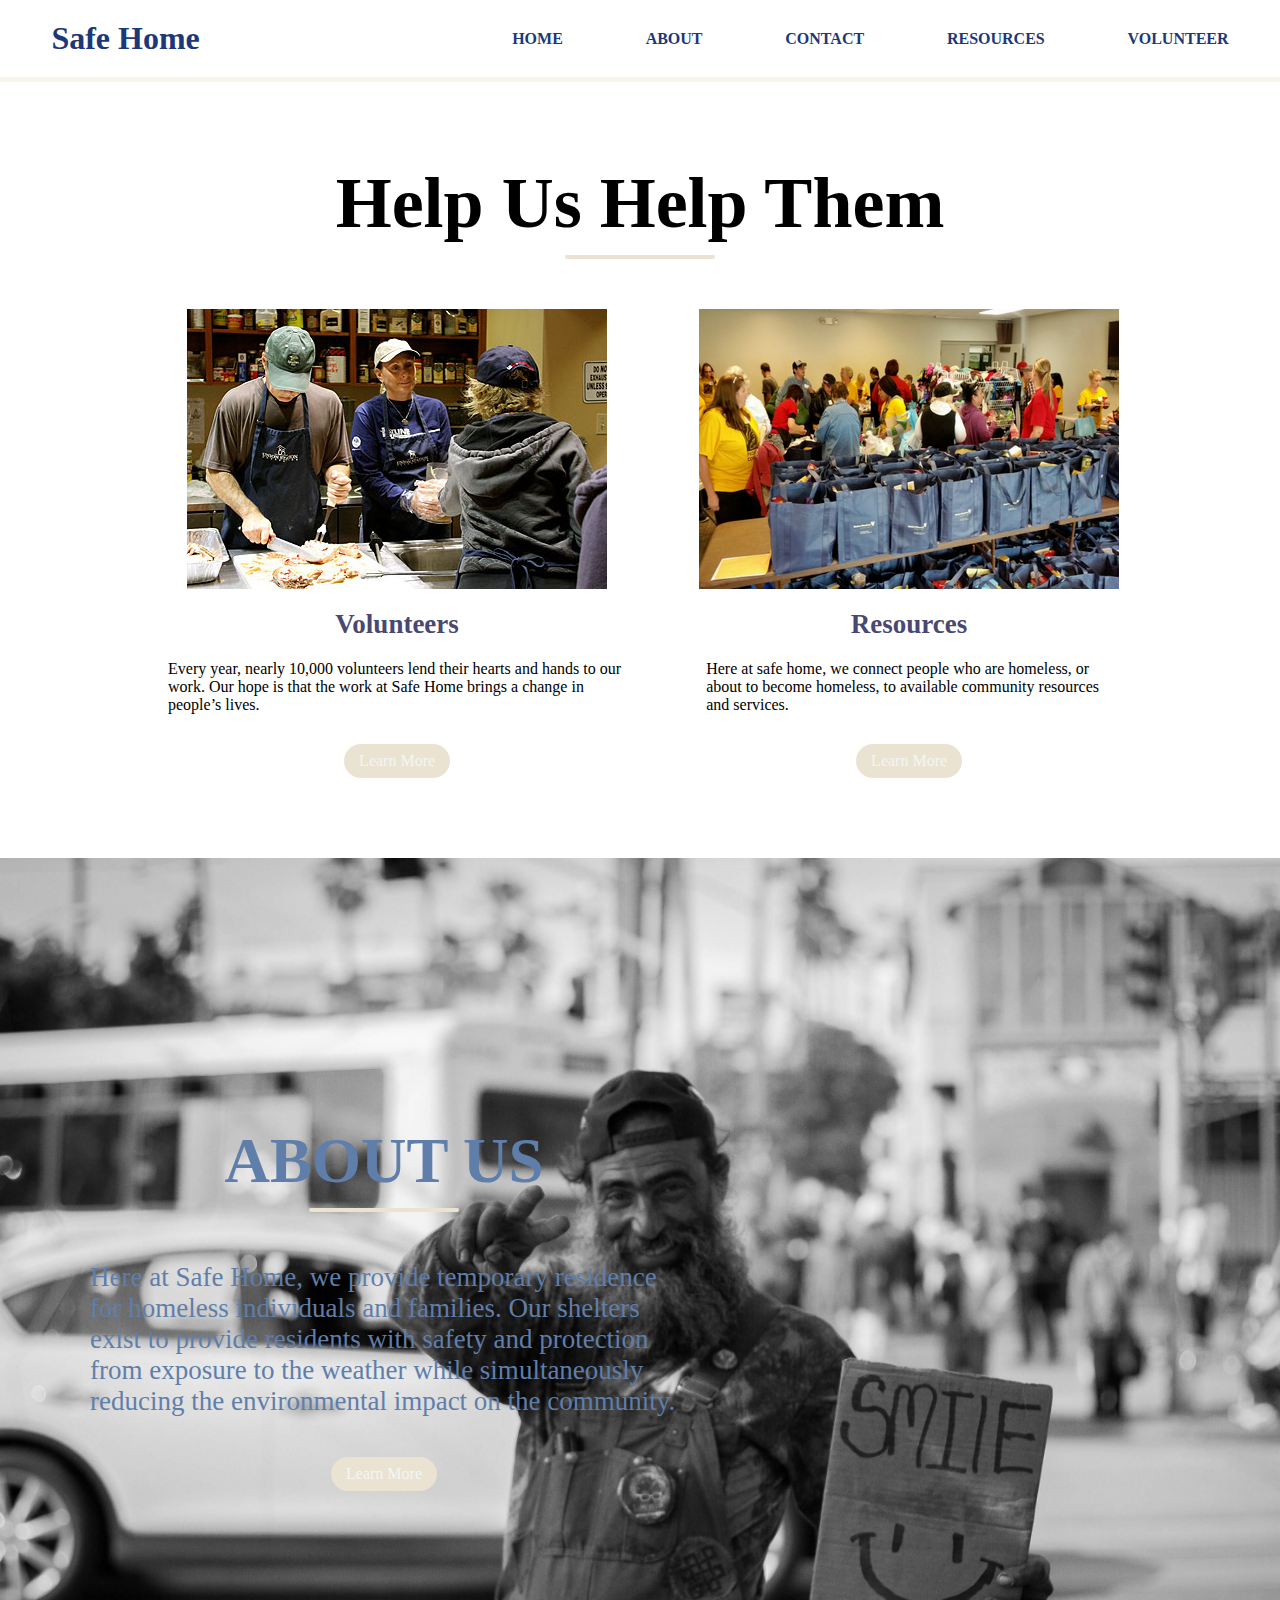
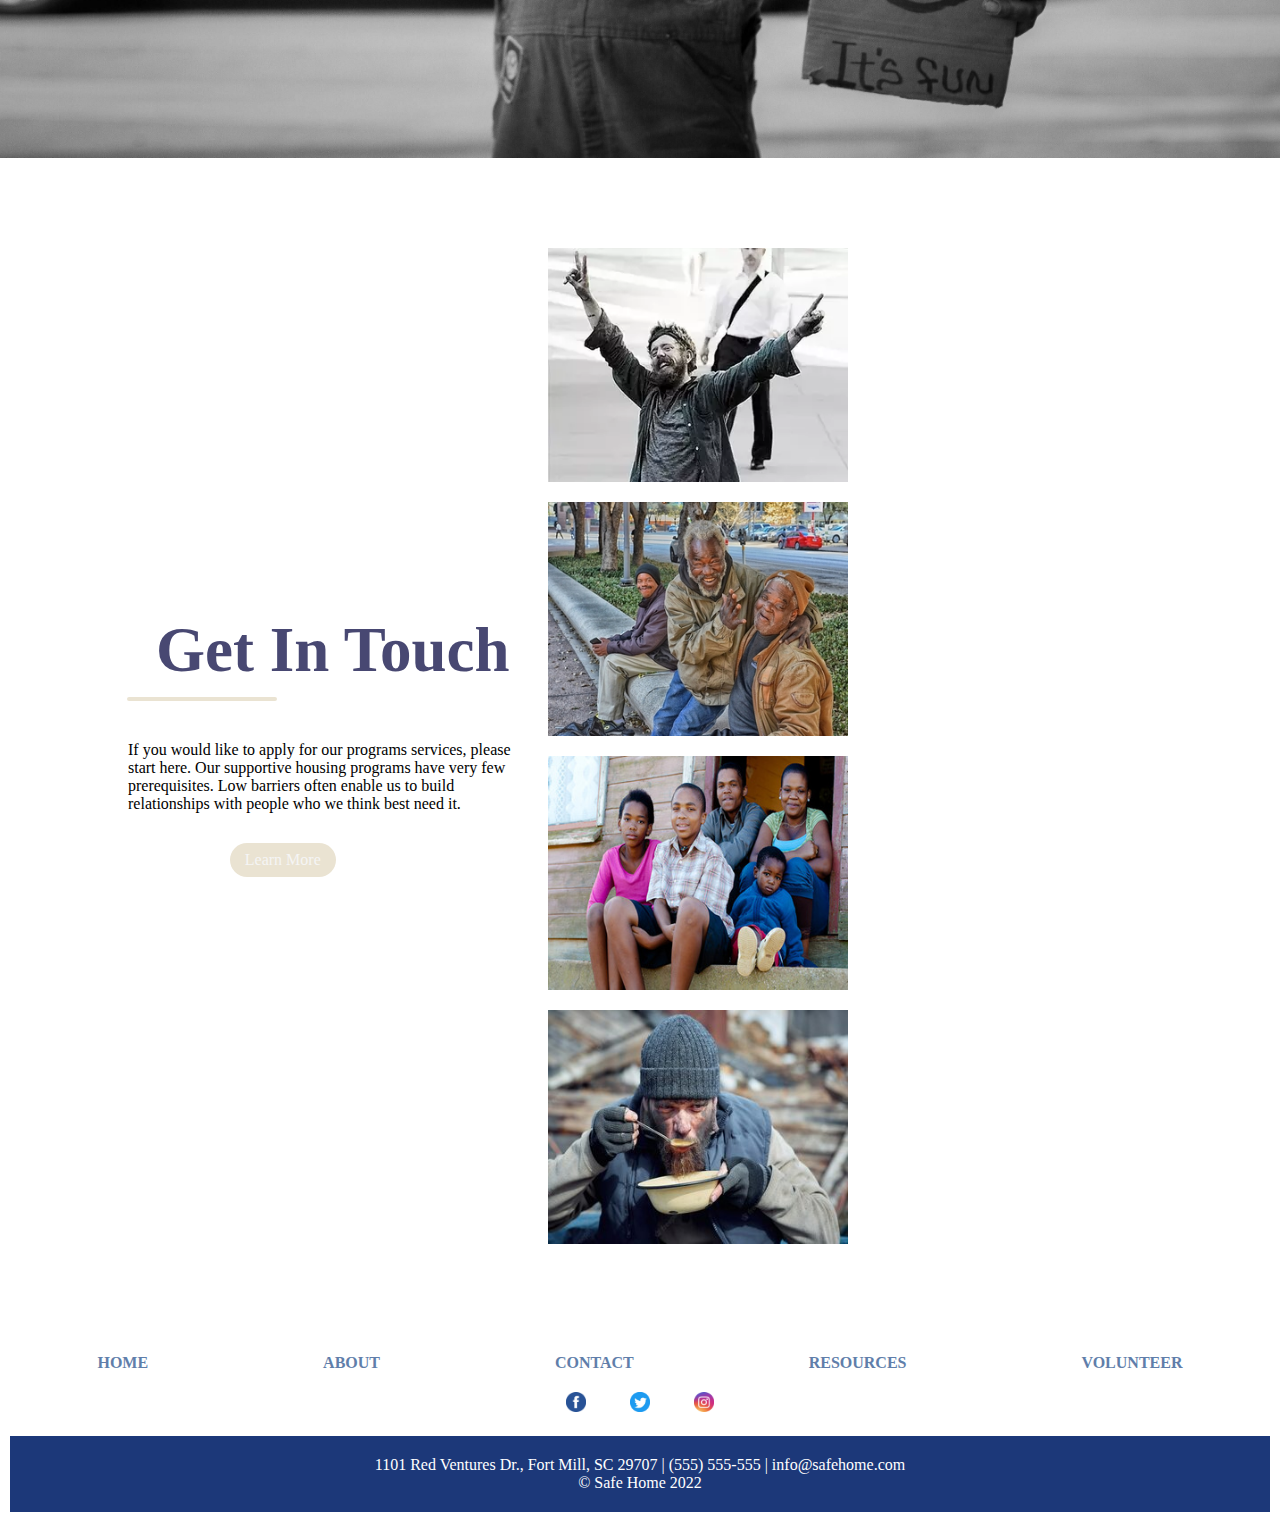
<file: index.html>
<!DOCTYPE html>
<html lang="en">
  <head>
    <meta charset="UTF-8" />
    <meta http-equiv="X-UA-Compatible" content="IE=edge" />
    <meta name="viewport" content="width=device-width, initial-scale=1.0" />
    <title>Safe Home</title>
    <!-- ==== CSS ==== -->
    <link rel="stylesheet" href="styles/home.css" />
  </head>
  <body>
    <!-- Navbar -->
    <header>
      <nav>
        <ul>
          <li id="logo"><a href="index.html">Safe Home</a></li>
          <li><a href="index.html">HOME</a></li>
          <li><a href="about.html">ABOUT</a></li>
          <li><a href="contact.html">CONTACT</a></li>
          <li><a href="resources.html">RESOURCES</a></li>
          <li><a href="volunteer.html">VOLUNTEER</a></li>
        </ul>
      </nav>
    </header>

    <!-- == Page Descriptions == -->
    <section class="events">
      <div class="title">
        <h1>Help Us Help Them</h1>
        <div class="line"></div>
      </div>
      <div class="row">
        <div class="col">
          <img src="./images/img1.png" alt="Volunteers" />
          <h4>Volunteers</h4>
          <p>
            Every year, nearly 10,000 volunteers lend their hearts and hands to
            our work. Our hope is that the work at Safe Home brings a change in
            people’s lives.
          </p>
          <a href="volunteer.html" class="ctn">Learn More</a>
        </div>
        <div class="col">
          <img src="./images/img2.png" alt="resources" />
          <h4>Resources</h4>
          <p>
            Here at safe home, we connect people who are homeless, or about to
            become homeless, to available community resources and services.
          </p>
          <a href="resources.html" class="ctn">Learn More</a>
        </div>
      </div>
    </section>

    <section class="aboutus">
      <div class="aboutus-content">
        <h1>ABOUT US</h1>
        <div class="line"></div>
        <p>
          Here at Safe Home, we provide temporary residence for homeless
          individuals and families. Our shelters exist to provide residents with
          safety and protection from exposure to the weather while
          simultaneously reducing the environmental impact on the community.
        </p>
        <a href="about.html" class="ctn">Learn More</a>
      </div>
    </section>

    <section class="getintouch">
      <div class="row">
        <div class="col content-col">
          <h1>Get In Touch</h1>
          <div class="line"></div>
          <p>
            If you would like to apply for our programs services, please start
            here. Our supportive housing programs have very few prerequisites.
            Low barriers often enable us to build relationships with people who
            we think best need it.
          </p>
          <a href="contact.html" class="ctn">Learn More</a>
        </div>
        <div class="col image-col">
          <div class="image-gallery">
            <img src="./images/img3.png" alt="homeless person" />
            <img src="./images/img4.png" alt="group of homeless people" />
            <img src="./images/img5.png" alt="homeless family" />
            <img src="./images/img6.png" alt="homeless man eating" />
          </div>
        </div>
      </div>
    </section>

    <footer>
      <nav>
        <ul>
          <li><a href="index.html">HOME</a></li>
          <li><a href="about.html">ABOUT</a></li>
          <li><a href="contact.html">CONTACT</a></li>
          <li><a href="resources.html">RESOURCES</a></li>
          <li><a href="volunteer.html">VOLUNTEER</a></li>
        </ul>
        <div id="socials">
          <a href="https://facebook.com"
            ><img src="images/facebook.png" alt="facebook logo"
          /></a>
          <a href="https://twitter.com"
            ><img src="images/twitter.png" alt="twitter logo"
          /></a>
          <a href="https://instagram.com"
            ><img src="images/instagram.png" alt="instagram logo"
          /></a>
        </div>

        <div id="last">
          <p>
            1101 Red Ventures Dr., Fort Mill, SC 29707 | (555) 555-555 |
            info@safehome.com
          </p>
          <p>&copy; Safe Home 2022</p>
        </div>
      </nav>
    </footer>
  </body>
</html>
</file>
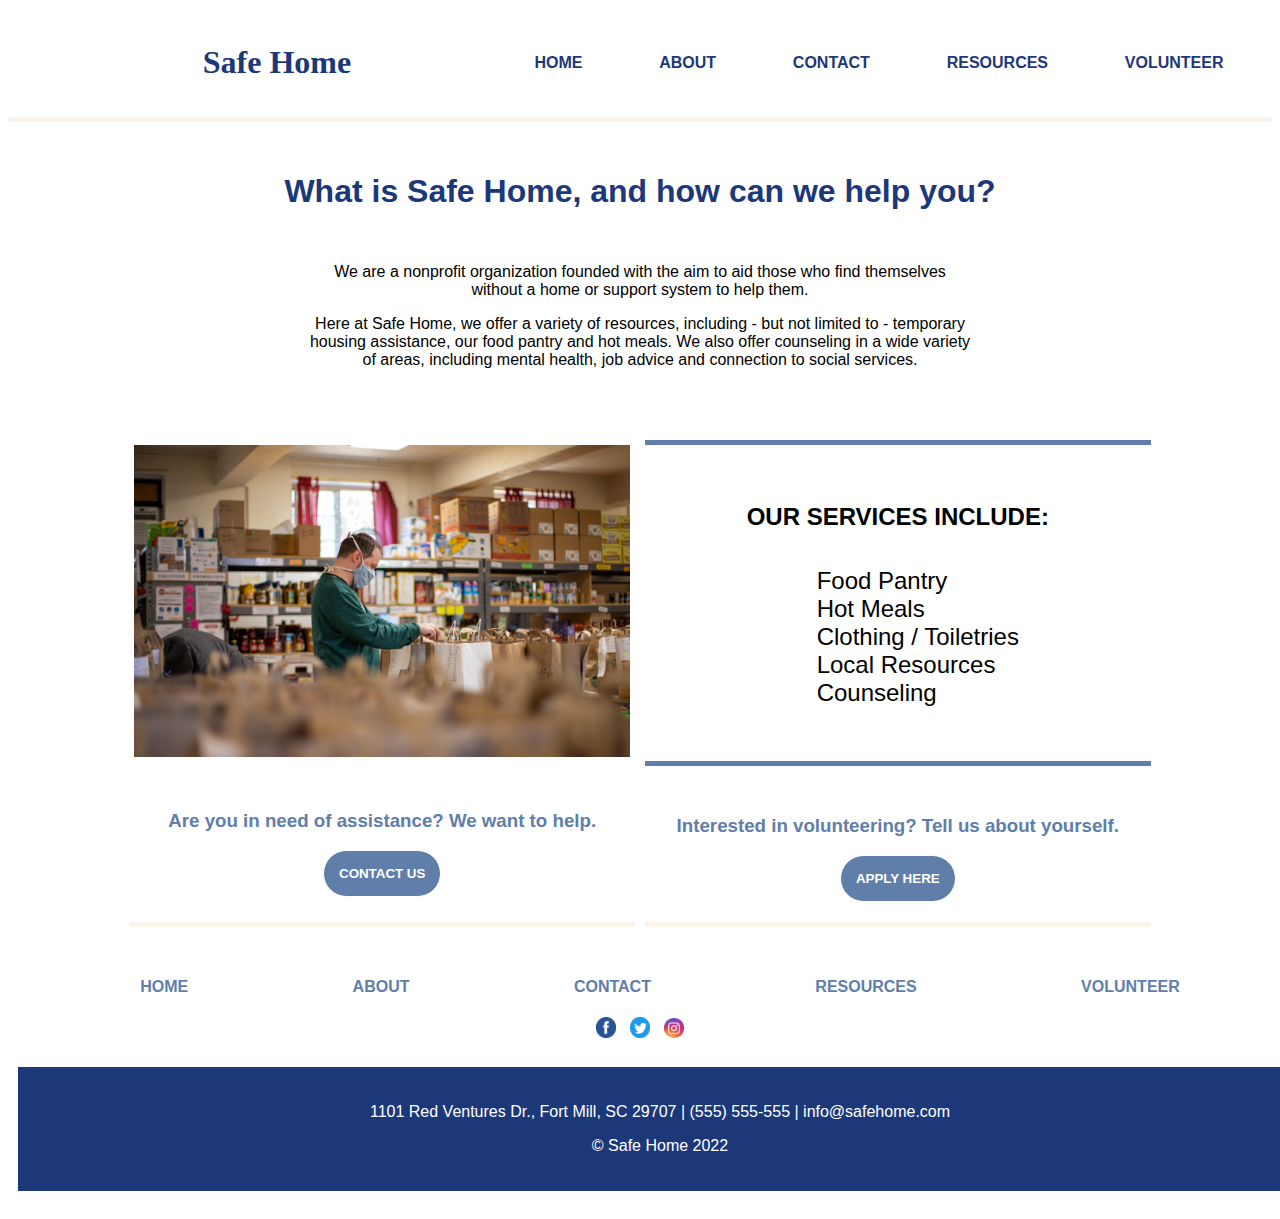
<file: about.html>
<!DOCTYPE html>
<html lang="en">
<head>
    <meta charset="UTF-8">
    <meta http-equiv="X-UA-Compatible" content="IE=edge">
    <meta name="viewport" content="width=device-width, initial-scale=1.0">
    <link rel="stylesheet" href="styles/about.css">
    <title>About | Safe Home</title>
</head>
<body>

<!-- HEADER & NAV -->
    <header>
        <nav>
            <ul>
                <li id="logo"><a href="index.html">Safe Home</a></li>
                <li><a href="index.html">HOME</a></li>
                <li><a href="about.html">ABOUT</a></li>
                <li><a href="contact.html">CONTACT</a></li>
                <li><a href="resources.html">RESOURCES</a></li>
                <li><a href="volunteer.html">VOLUNTEER</a></li>
            </ul>
        </nav>
    </header>

<!-- HERO / MAIN -->
    <div class="container">
        <main>
            <h1>What is Safe Home, and how can we help you?</h1>
            <div id="paragraphs">
                <p>We are a nonprofit organization founded with the aim to aid those who find themselves without a home or support system to help them.</p>
                <p>Here at Safe Home, we offer a variety of resources, including - but not limited to - temporary housing assistance, our food pantry and hot meals. We also offer counseling in a wide variety of areas, including mental health, job advice and connection to social services.</p>
            </div>
        </main>

        
            <section id="image">
                <img src="images/aaron-doucett-HkbeLxOJlqk-unsplash.jpg" alt="">
            </section>
            <section id="services">
                <h2>OUR SERVICES INCLUDE:</h2>
                <ul id="services-list">
                    <li>Food Pantry</li>
                    <li>Hot Meals</li>
                    <li>Clothing / Toiletries</li>
                    <li>Local Resources</li>
                    <li>Counseling</li>
                </ul>
            </section>
        

        <section id="contact">
            <h3>Are you in need of assistance? We want to help.</h3>
            <button> <a href="contact.html">CONTACT US</a> </button>
        </section>

        <section id="volunteer">
            <h3>Interested in volunteering? Tell us about yourself.</h3>
            <button> <a href="volunteer.html">APPLY HERE</a> </button>
        </section>
    </div> 

<!-- FOOTER -->
    <footer>
        <nav>
            <ul>
                <li><a href="index.html">HOME</a></li>
                <li><a href="about.html">ABOUT</a></li>
                <li><a href="contact.html">CONTACT</a></li>
                <li><a href="resources.html">RESOURCES</a></li>
                <li><a href="volunteer.html">VOLUNTEER</a></li>
            </ul>
            <div id="socials">
                <a href="https://facebook.com"><img src="images/facebook.png" alt="facebook logo"></a>
                <a href="https://twitter.com"><img src="images/twitter.png" alt="twitter logo"></a>
                <a href="https://instagram.com"><img src="images/instagram.png" alt="instagram logo"></a>
            </div>

            <div id="last">
                <p>1101 Red Ventures Dr., Fort Mill, SC 29707  |  (555) 555-555  |  info@safehome.com</p>
                <p>&copy; Safe Home 2022</p>
            </div>
        </nav>
    </footer>

</body>
</html>
</file>
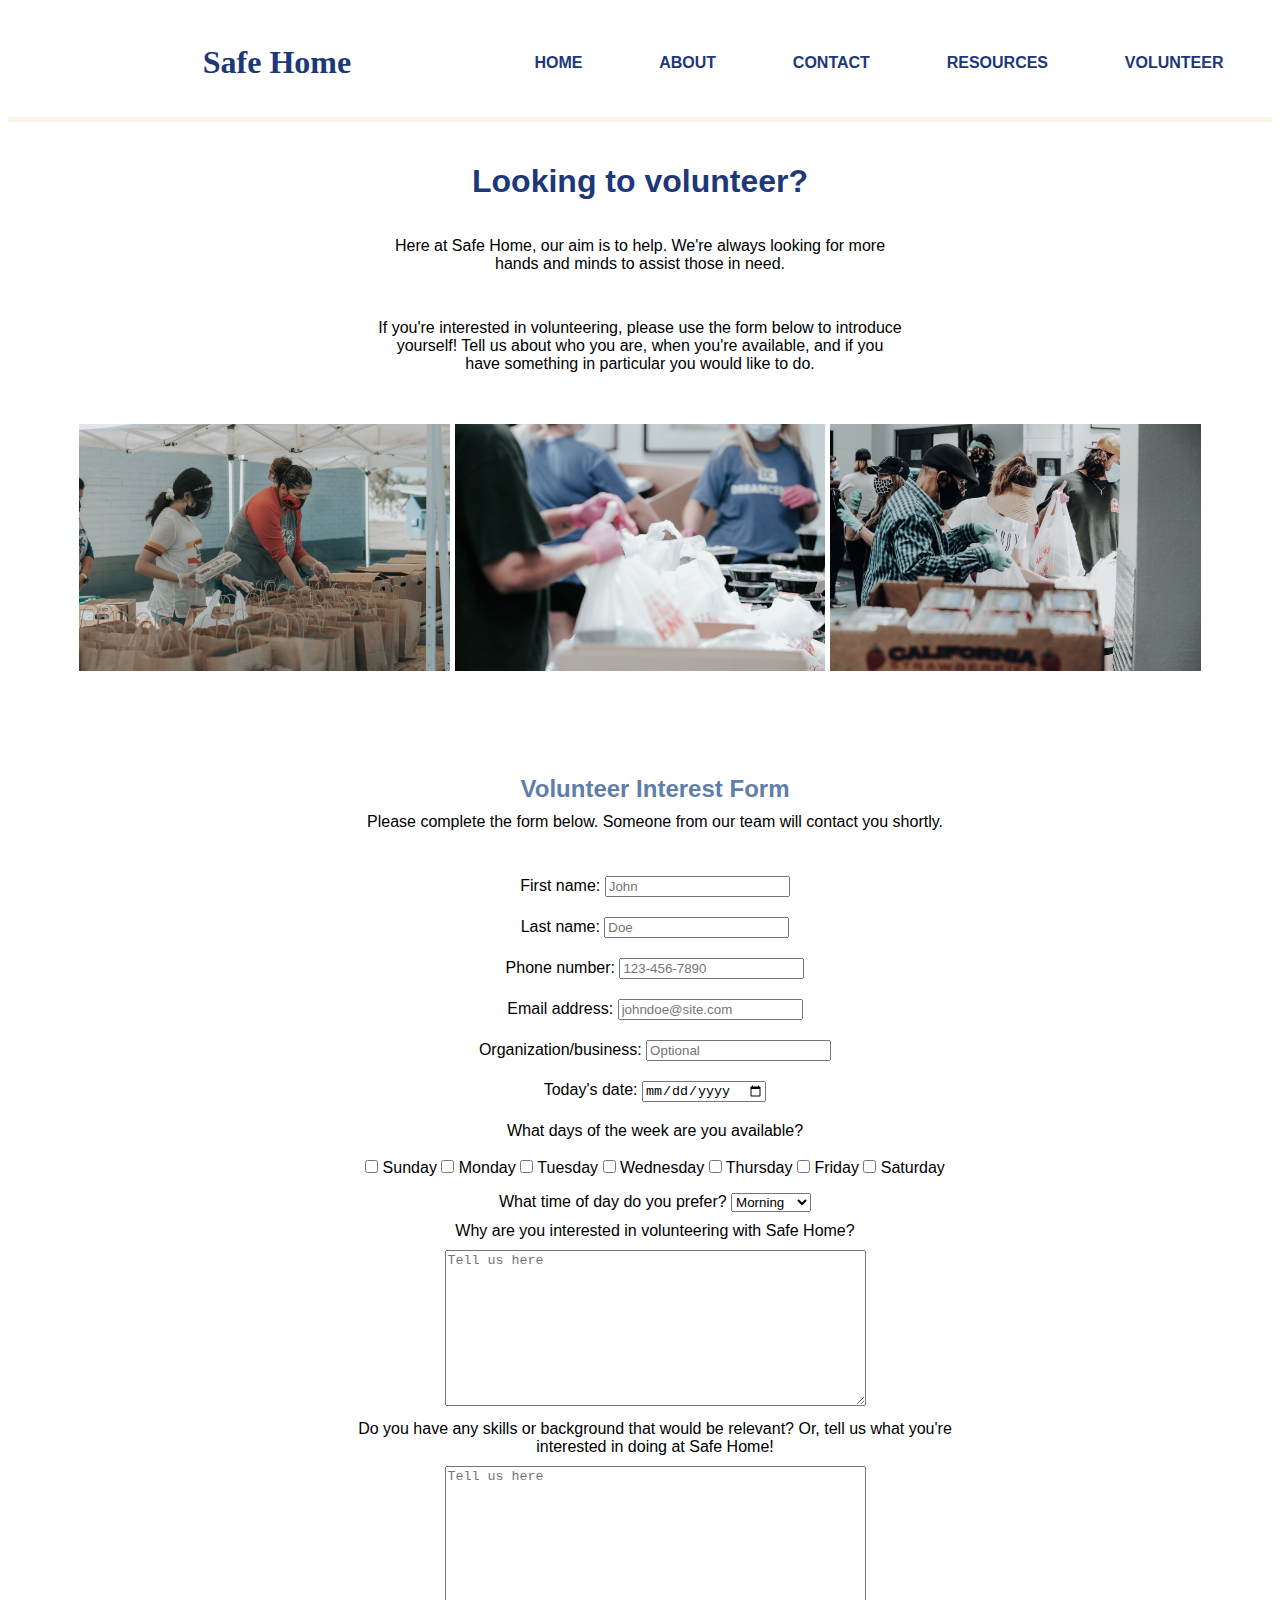
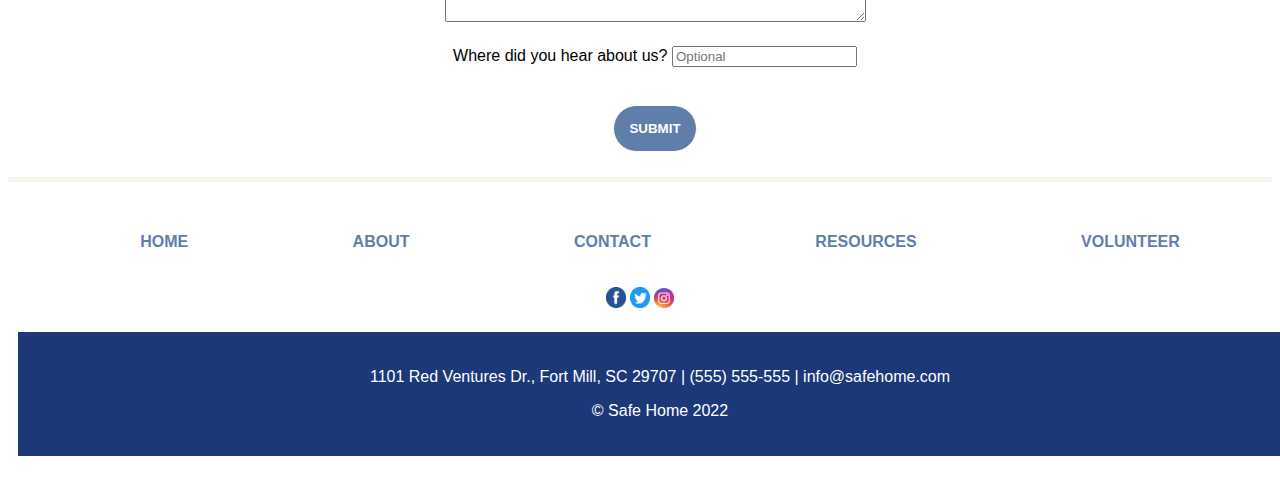
<file: volunteer.html>
<!DOCTYPE html>
<html lang="en">
<head>
    <meta charset="UTF-8">
    <meta http-equiv="X-UA-Compatible" content="IE=edge">
    <meta name="viewport" content="width=device-width, initial-scale=1.0">
    <link rel="stylesheet" href="styles/volunteer.css">
    <title>Volunteer | Safe Home</title>
</head>
<body> 

<!-- HEADER & NAV -->

<header>
    <nav>
        <ul>
            <li id="logo"><a href="index.html">Safe Home</a></li>
            <li><a href="index.html">HOME</a></li>
            <li><a href="about.html">ABOUT</a></li>
            <li><a href="contact.html">CONTACT</a></li>
            <li><a href="resources.html">RESOURCES</a></li>
            <li><a href="volunteer.html">VOLUNTEER</a></li>
        </ul>
    </nav>
</header>
    
<!-- MAIN -->

<div class="container">
    <main>
        <h1>Looking to volunteer?</h1>
        <p class="main-paragraphs">Here at Safe Home, our aim is to help. We're always looking for more hands and minds to assist those in need.</p>
        <p class="main-paragraphs">If you're interested in volunteering, please use the form below to introduce yourself! Tell us about who you are, when you're available, and if you have something in particular you would like to do.</p>
        <section class="photos">
            <img src="images/ismael-paramo-Cns0h4ypRyA-unsplash.jpg" alt="" class="photo" id="photo-1">
            <img src="images/joel-muniz-qvzjG2pF4bE-unsplash.jpg" alt="" class="photo" id="photo-2">
            <img src="images/joel-muniz-y3ZY6qFln_g-unsplash.jpg" alt="" class="photo" id="photo-3">
        </section>
    </main>

    <!-- FORM -->
    <div class="form-container">

        <form action="/">

            <div id="intro">
                <h2>Volunteer Interest Form</h2>
                <p>Please complete the form below. Someone from our team will contact you shortly.</p>
            </div>

            <label for="fname">First name:</label>
                <input type="text" name="fname" id="fname" placeholder="John" required>
            <br>

            <label for="lname">Last name:</label>
                <input type="text" name="lname" id="lname" placeholder="Doe" required>
            <br>   
            
            <label for="phone">Phone number:</label>
                <input type="tel" name="phone" id="phone" placeholder="123-456-7890" required>
            <br>

            <label for="email">Email address:</label>
                <input type="email" name="email" id="email" placeholder="johndoe@site.com" required>
            <br>
            <label for="organization">Organization/business:</label>
                <input type="text" name="organization" id="organization" placeholder="Optional">
            <br>

            <label for="today">Today's date:</label>
                <input type="date" name="date" id="date" required>
            <br>

            <p>What days of the week are you available?</p>
            <input type="checkbox" name="day-1" id="day-1" value="Sunday" required>
                <label for="day-1">Sunday</label>
            <input type="checkbox" name="day-2" id="day-2" value="Monday" required>
                <label for="day-2">Monday</label>
            <input type="checkbox" name="day-3" id="day-3" value="Tuesday" required>
                <label for="day-3">Tuesday</label>
            <input type="checkbox" name="day-4" id="day-4" value="Wednesday" required>
                <label for="day-4">Wednesday</label>
            <input type="checkbox" name="day-5" id="day-5" value="Thursday" required>
                <label for="day-5">Thursday</label>
            <input type="checkbox" name="day-6" id="day-6" value="Friday" required>
                <label for="day-6">Friday</label>
            <input type="checkbox" name="day-7" id="day-7" value="Saturday" required>
                <label for="day-7">Saturday</label>
            <br>

            <label for="tod">What time of day do you prefer?</label>
                <select name="tod" id="tod" required>
                    <option value="morning">Morning</option>
                    <option value="morning">Afternoon</option>
                    <option value="morning">Evening</option>
                    <option value="morning">Night</option>
                    <option value="morning">Anytime</option>
                </select>
            <br>

            <label for="interest">Why are you interested in volunteering with Safe Home?</label>
                <br>
                <textarea name="interest" id="interest" cols="50" rows="10" placeholder="Tell us here" required></textarea>
                <br>

            <label for="skills">Do you have any skills or background that would be relevant? Or, tell us what you're interested in doing at Safe Home!</label>
                <br>
                <textarea name="skills" id="skills" cols="50" rows="10" placeholder="Tell us here" required></textarea>
                <br>

            <label for="reference">Where did you hear about us?</label>
                <input type="text" name="reference" id="reference" placeholder="Optional">
                <br>
                <br>
                <button><a href="">SUBMIT</a></button>
            
        </form>
    </div>
</div>

<!-- FOOTER -->

<footer>
    <nav>
        <ul>
            <li><a href="index.html">HOME</a></li>
            <li><a href="about.html">ABOUT</a></li>
            <li><a href="contact.html">CONTACT</a></li>
            <li><a href="resources.html">RESOURCES</a></li>
            <li><a href="volunteer.html">VOLUNTEER</a></li>
        </ul>
        <div id="socials">
            <a href="https://facebook.com"><img src="images/facebook.png" alt="facebook logo"></a>
            <a href="https://twitter.com"><img src="images/twitter.png" alt="twitter logo"></a>
            <a href="https://instagram.com"><img src="images/instagram.png" alt="instagram logo"></a>
        </div>

        <div id="last">
            <p>1101 Red Ventures Dr., Fort Mill, SC 29707  |  (555) 555-555  |  info@safehome.com</p>
            <p>&copy; Safe Home 2022</p>
        </div>
    </nav>
</footer>

</body>
</html>
</file>
<file: styles/home.css>
/* Goolge Fonts */
@import url('https://fonts.googleapis.com/css2?family=Poppins');

/* ===== Global ===== */
* {
    margin: 0;
    padding: 0;
    box-sizing: border-box;
}
a {
    text-decoration: none;
}
ul {
    list-style: none;
}
.active {
    color: #1C3879;
    text-decoration: underline;
    font-weight: bold;
}
body , html {
    overflow-x: hidden;
}

/* Navbar */
header {
    background-color: white;
    margin: none;
}

header a {
    font-weight: bold;
    color: #eae3d2;
}

header a:hover {
    color: #607EAA;
}

.header-content {
    margin-bottom: 150px;
    color: whitesmoke;
    text-align: center;
}
.header-content h2 {
    font-size: 4vmin;
}

.line {
    width: 150px;
    height: 4px;
    background: #eae3d2;
    margin: 10px auto;
    border-radius: 5px;
}
.header-content h1 {
    font-size: 7vmin;
    margin-top: 50px;
    margin-bottom: 30px;
}
.ctn {
    padding: 8px 15px;
    background: #eae3d2;
    border-radius: 30px;
    color: whitesmoke;
}

/* Events */
section {
    width: 80%;
    margin: 80px auto;
}
.title {
    text-align: center;
    font-size: 4vmin;
}

.row {
    display: flex;
    align-items: center;
    width: 100%;
    justify-content: space-between;
}
.row .col  {
    display: flex;
    flex-direction: column;
    align-items: center;
}
.events .row {
    margin-top: 50px;
}
h4 {
    font-size: 3vmin;
    color: #484872;
    margin: 20px auto;
}
p {

    padding: 0px 40px;
}
.events .ctn {
    margin-top: 30px;
}

.aboutus {
    width: 100%;
    height: 100vh;
    background: tr;
    background-image: url('../images/bg2.png');
    background-position: center;
    background-size: cover;
    background-repeat: no-repeat;
    display: flex;
    align-items: center;
}
.aboutus-content {
    width: 60%;
    padding: 50px;
    color: #607Eaa;
    display: flex;
    align-items: center;
    flex-direction: column;
}
.aboutus-content h1 {
    font-size: 7vmin;
}
.aboutus-content .line{
    margin-bottom: 50px;
}
.aboutus-content p {
    color: light;
    font-size: 3vmin;
}
.aboutus-content .ctn {
    margin-top: 40px;
}

.content-col {
    width: 40%;
}
.image-col {
    width: 60%;
}
.getintouch .image-gallery{
    display: flex;
    flex-wrap: wrap;
    width: 100%;
    align-items: center;
}
.image-gallery img {
    max-width: 300px;
    margin: 10px;
}
.content-col h1{
    font-size: 7vmin;
    color: #484872;
}
.content-col .line {
    margin-left: -1px;
}
.content-col p {
    padding: 0;
    margin: 30px auto;
}
.content-col .ctn {
    margin-left: -100px;
}



/* Mobile device */
@media only screen and (max-width:850px){
    .navbar {
        padding: 0;
    }
    .logo {
        position: absolute;
        top: 30px;
        left: 30px;
    }
    .nav-links {
        flex-direction: column;
        width: 100%;
        height: 100vh;
        justify-content: center;
        background: #484872;
        margin-top: -900px;
        transition: all 0.5s ease;
    }
    .nav-links li {
        margin: 30px auto;
    }
    /* Events */
    .row {
        flex-direction: column;
    }
    .row .col {
        margin: 20px auto;
    }
    .col img {
        max-width: 90%;
    }
    /* explore */
    .aboutus-content {
        width: 100%;
    }
    .getintouch .col {
        width: 100%;
    }
    .image-gallery {
        justify-content: center;
        align-items: center;
    }
    .image-gallery img {
        width: 90%;
    }
    .footer {
        padding: 10px;
    }
}

/* Animations */
img {
    transition: transform .3s ease;
}
img:hover {
    transform: scale(1.1);
}
.ctn:hover {
    background: whitesmoke;
    color: #1C3879;
    box-shadow: 2px 2px 5px #00000056;
}
li:hover {
    color: #EAE3D2;
    cursor: pointer;
}


/* HEADER & FOOTER */

header {
    background-color: white;
    margin: none;
    border-bottom: 5px solid #F9F5EB;
}

header a {
    font-weight: bold;
    color: #1C3879;
}

header a:hover {
    color: #607EAA;
}

header, footer {
    height: 100%;
    margin: none;
    padding: 20px 10px;
}

#logo {
    font-weight: bold;
    /* font-style: italic; */
    font-size: 2em;
    width: 30%;
    color: black;
    font-family: serif;
}

#logo a:hover {
    color:#1C3879;
}



header ul, footer ul {
    display: flex;
    flex-wrap: wrap;
    justify-content: space-around;
    align-items: center;
}

footer ul li {
    color: #EAE3D2;
}

footer {
    background-color: white;
    margin-top: 15px;
}

footer a {
    font-weight: bold;
    color: #607EAA;
}

footer a:hover {
    color: #1C3879;
}

#socials img {
    width: 20px;
    object-fit: fill;
}

#last {
    text-align: center;
    background-color: #1C3879;
    color: white;
    margin: 20px 0 0 0;
    padding: 20px;
    width: 100%;
}

@media (max-width:590px){
    #logo{
        width: 100% !important;
        text-align: center;
    }
}
@media (max-width:490px){
    #logo a{
        font-size: 1em !important;
    }
    nav ul li a {
        font-size: 10px;
    }
    footer ul{
        display: block !important;
    }
    footer ul li{
        text-align: center !important;
    }
footer #socials{
    text-align: center !important;
}
}
@media (min-width:490px){
footer #socials{
    text-align: center !important;
    padding-top: 20px;
}
footer #socials a{
padding: 20px !important;
}
}
</file>
<file: styles/about.css>
/* GENERAL STYLES */

body {
    text-align: center;
    font-family: sans-serif;
    background-color: white;
}

a {
    text-decoration: none;
}

button {
    background-color: #607EAA;
    border: 1px solid white;
    border-radius: 30px;
    padding: 15px;
}

button a {
    color: white;
    font-weight: bold;
}

/* HEADER & FOOTER*/

header {
    background-color: white;
    margin: none;
    border-bottom: 5px solid #F9F5EB;
}

header a {
    font-weight: bold;
    color: #1C3879;
}

header a:hover {
    color: #607EAA;
}

header, footer {
    height: 100%;
    margin: none;
    padding: 20px 10px;
}

#logo {
    font-weight: bold;
    font-size: 2em;
    width: 30%;
    color: black;
    font-family: serif;
}

#logo a:hover {
    color:#607EAA;
}

ul {
    list-style: none;
    margin: none;
    padding: none;
}

header ul, footer ul {
    display: flex;
    flex-wrap: wrap;
    justify-content: space-around;
    align-items: center;
}

footer ul li {
    color: #EAE3D2;
}

footer {
    background-color: white;
    margin-top: 15px;
    /* border-top: 5px solid #F9F5EB; */
}

footer a {
    font-weight: bold;
    color: #607EAA;
}

footer a:hover {
    color: #1C3879;
}

#socials img {
    width: 20px;
    object-fit: fill;
}

#last {
    background-color: #1C3879;
    color: white;
    margin: 20px 0 0 0;
    padding: 20px;
    width: 100%;
}

/* MAIN & SECTIONS */

.container {
    display: grid;
    grid-template-columns: 40% 40%;
    grid-template-rows: repeat(3);
    column-gap: 10px;
    row-gap: 10px;

    justify-content: center;
}

/* div.container {
    justify-content: center;
} */

main {
    grid-column: 1 / 3;
    grid-row: 1 / 2;
    padding: 30px;
}

#paragraphs {
    padding: 15px 150px 15px 150px;
}

h1 {
    color:#1C3879;
}

#image {
    grid-column: 1 / span 1;
    grid-row: 2 / span 1;
}

img {
    width: 98%;
    object-fit: fill;
    border: 5px solid white;
}

#services {
    grid-column: 2 / span 1;
    grid-row: 2 / span 1;
    text-align: left;
    align-items: center;
    border-top: 5px solid #607EAA;
    border-bottom: 5px solid #607EAA;

    display: flex;
    flex-direction: column;
    justify-content: center;
}

h2, #services-list li  {
    font-size: 1.5em;
}

#contact {
    grid-column: 1 / 2;
    grid-row: 3 / 4;
    padding: 15px;
    background-color: white;
    border-bottom: 5px solid #F9F5EB;
}

#volunteer {
    grid-column: 2 / 3;
    grid-row: 3 / 4;
    padding: 20px;
    background-color: white;
    border-bottom: 5px solid #F9F5EB;
}

h3 {
    color: #607EAA;
}



/* TABLET */

@media screen and (max-width: 768px) {
    
    /* GRID */
    .container {
        grid-template-rows: repeat(4);
    }

    #contact {
        grid-column: 1 / 3;
        grid-row: 3 / 4;
    }

    #volunteer {
        grid-column: 1 / 3;
        grid-row: 4 / 5;
    }

    /* OTHER STYLES / ADJUSTMENTS */
    #paragraphs {
        padding: 15px 15px 0 15px;
    }

    img {
        height: 95%;
        object-fit: cover;
    }

    #services h2, #services-list li {
        font-size: 1em;
    }

    #contact, #volunteer {
        border: none;
    }

    footer {
        border-top: 5px solid #F9F5EB;
    }

}


/* MOBILE */

@media screen and (max-width: 425px) {
    body {
        width: 100%;
    }

    /* GRID */
    main {
        grid-column: 1 / 3;
        grid-row: 1 / 2;
    }
    #image {
        grid-column: 1 / 3;
        grid-row: 2 / 3;
    }
    #services {
        grid-column: 1 / 3;
        grid-row: 3 / 4;
        padding: 15px 0 15px 0;;
    }

    #contact {
        grid-column: 1 / 3;
        grid-row: 4 / 5;
    }

    #volunteer {
        grid-column: 1 / 3;
        grid-row: 5 / 6;
    }

    /* OTHER STYLES / ADJUSTMENTS */
    #logo {
        display: block;
        width: 100%;
    }

    header {
        margin-bottom: 30px;
    }

    #paragraphs {
        margin: 20px 0;
    }

    .container *, main * {
        width: 100%;
        margin: 0;
        padding: 0;
    }
    #paragraphs {
        padding: 0;
    }
    
    #services {
        text-align: center;
        margin-top: 15px;
    }

    #contact, #volunteer {
        margin: 15px 0;
        padding: 15px 0;
    }

    button {
        height: 50px;
        border-radius: 25px;
    }

    footer nav ul {
        display: flex;
        flex-direction: column;
    }

}
</file>
<file: styles/volunteer.css>
/* GENERAL STYLES */

body {
    text-align: center;
    font-family: sans-serif;
    background-color: white;
}

a {
    text-decoration: none;
}

button {
    background-color: #607EAA;
    border: 1px solid white;
    border-radius: 30px;
    padding: 15px;
}

button a {
    color: white;
    font-weight: bold;
}

/* HEADER & FOOTER */

header {
    background-color: white;
    margin: none;
    border-bottom: 5px solid #F9F5EB;
}

header a {
    font-weight: bold;
    color: #1C3879;
}

header a:hover {
    color: #607EAA;
}

header, footer {
    height: 100%;
    margin: none;
    padding: 20px 10px;
}

#logo {
    font-weight: bold;
    /* font-style: italic; */
    font-size: 2em;
    width: 30%;
    color: black;
    font-family: serif;
}

#logo a:hover {
    color:#1C3879;
}

ul {
    list-style: none;
    margin: none;
    padding: none;
}

header ul, footer ul {
    display: flex;
    flex-wrap: wrap;
    justify-content: space-around;
    align-items: center;
}

footer ul li {
    color: #EAE3D2;
}

footer {
    background-color: white;
    margin-top: 15px;
}

footer a {
    font-weight: bold;
    color: #607EAA;
}

footer a:hover {
    color: #1C3879;
}

#socials img {
    width: 20px;
    object-fit: fill;
}

#last {
    background-color: #1C3879;
    color: white;
    margin: 20px 0 0 0;
    padding: 20px;
    width: 100%;
}

/* MAIN */

main {
    padding: 20px 60px 30px 60px;
    margin: 0 10px;
}

h1 {
    color: #1C3879;
}

.main-paragraphs {
    padding: 15px 300px 15px 300px;
}

img {
    width: 33%;
    object-fit: fill;
    margin-top: 20px;
    /* border: 5px solid white; */
}

/* FORM STYLES */

.form-container {
    margin-top: 20px;
    border-bottom: 5px solid #F9F5EB;
}

form {
    width: 50%;
    margin: 0 25%;
    padding: 15px;
}

form * {
    margin: 10px 0;
}

#intro {
    padding: 15px;
}

h2 {
    color: #607EAA;
}


/* TABLET */

@media screen and (max-width: 768px) {

    /* GRID */
    .container {
        display: grid;
        grid-template-columns: 100%;
        grid-template-rows: repeat(3);
    }

    main {
        grid-column: 1 / 2;
        grid-row: 1 / 3 ;
    }

    h1, .main-paragraphs {
        grid-row: 1 / 2;
    }

    main section {
        grid-row: 2 / 3;
    }

    .form-container {
        grid-row: 3 / 4;
    }


    /* OTHER STYLES / ADJUSTMENTS */

    main {
        margin: 0;
        padding: 0;
    }

    .main-paragraphs {
        margin: 0;
        padding: 0 50px;
    }

    .photos {
        display: flex;
        flex-wrap: wrap;
        justify-content:space-around;
    }
}


/* MOBILE */

@media screen and (max-width: 425px) {

    /* HEADER AND FOOTER */
    #logo {
        display: block;
        width: 100%;
    }

    footer nav ul {
        display: flex;
        flex-direction: column;
    }

    /* MAIN */
    .container {
        margin: 40px 15px;
    }

    .container * {
        width: 100%;
        padding: 0;
        margin: 0;
    }

    main *, .main-paragraphs, .photo {
        padding: 0;
        margin: 0;
    }

    .main-paragraphs {
        margin: 20px 0;
    }

    img {
        width: 100%;
        object-fit: fill;
    }


    

    /* FORM */
    .form-container {
        padding-bottom: 40px;
    }

    button {
        height: 50px;
        border-radius: 25px;
    }
}
</file>
